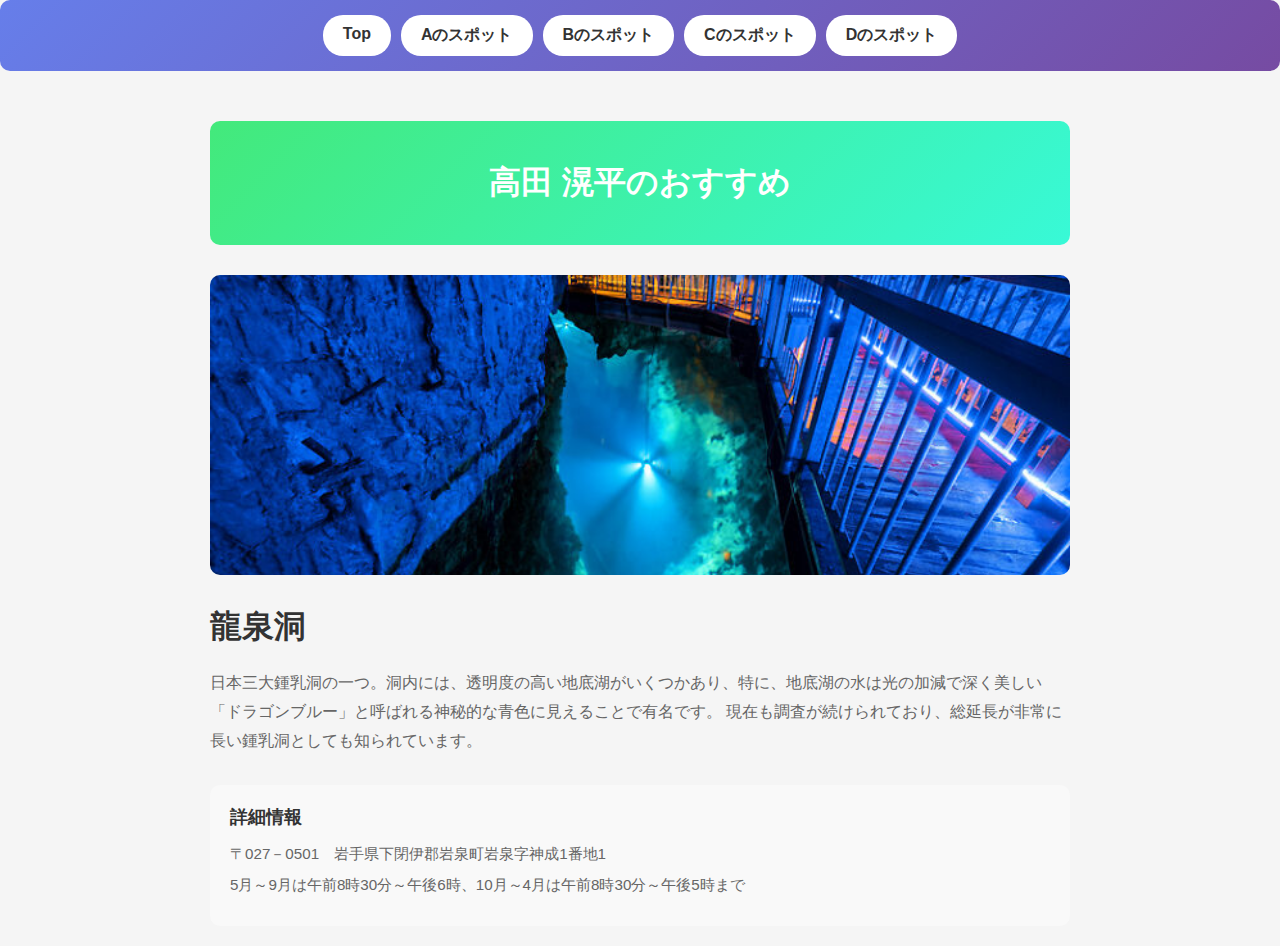
<file: spotA.html>
<!DOCTYPE html>
<html lang="ja">
<head>
    <meta charset="UTF-8">
    <meta name="viewport" content="width=device-width, initial-scale=1.0">
    <title>地域のオススメスポット紹介</title>
    <link rel="stylesheet" href="spot.css">
</head>
<body>
    <div class="nav">
        <a href="index.html">Top</a>
        <a href="spotA.html">Aのスポット</a>
        <a href="spotB.html">Bのスポット</a>
        <a href="spotC.html">Cのスポット</a>
        <a href="spotD.html">Dのスポット</a>
    </div>
    <div class="page person">
        <div class="spot-header">
            <h1>高田 滉平のおすすめ</h1>
        </div>
        <div class="box">
            <div class="spot-image">
                <img src="img/ryusendou.jpg" alt="">
            </div>
            <h2 class="spot-title">龍泉洞</h2>
            <div class="spot-description">
                <p>日本三大鍾乳洞の一つ。洞内には、透明度の高い地底湖がいくつかあり、特に、地底湖の水は光の加減で深く美しい「ドラゴンブルー」と呼ばれる神秘的な青色に見えることで有名です。
現在も調査が続けられており、総延長が非常に長い鍾乳洞としても知られています。</p>
            </div>
        </div>
        <div class="spot-details">
            <h3>詳細情報</h3>
            <p class="detail-item">〒027－0501　岩手県下閉伊郡岩泉町岩泉字神成1番地1</p>
            <p class="detail-item">5月～9月は午前8時30分～午後6時、10月～4月は午前8時30分～午後5時まで</p>
        </div>
    </div>
</body>
</html>
</file>
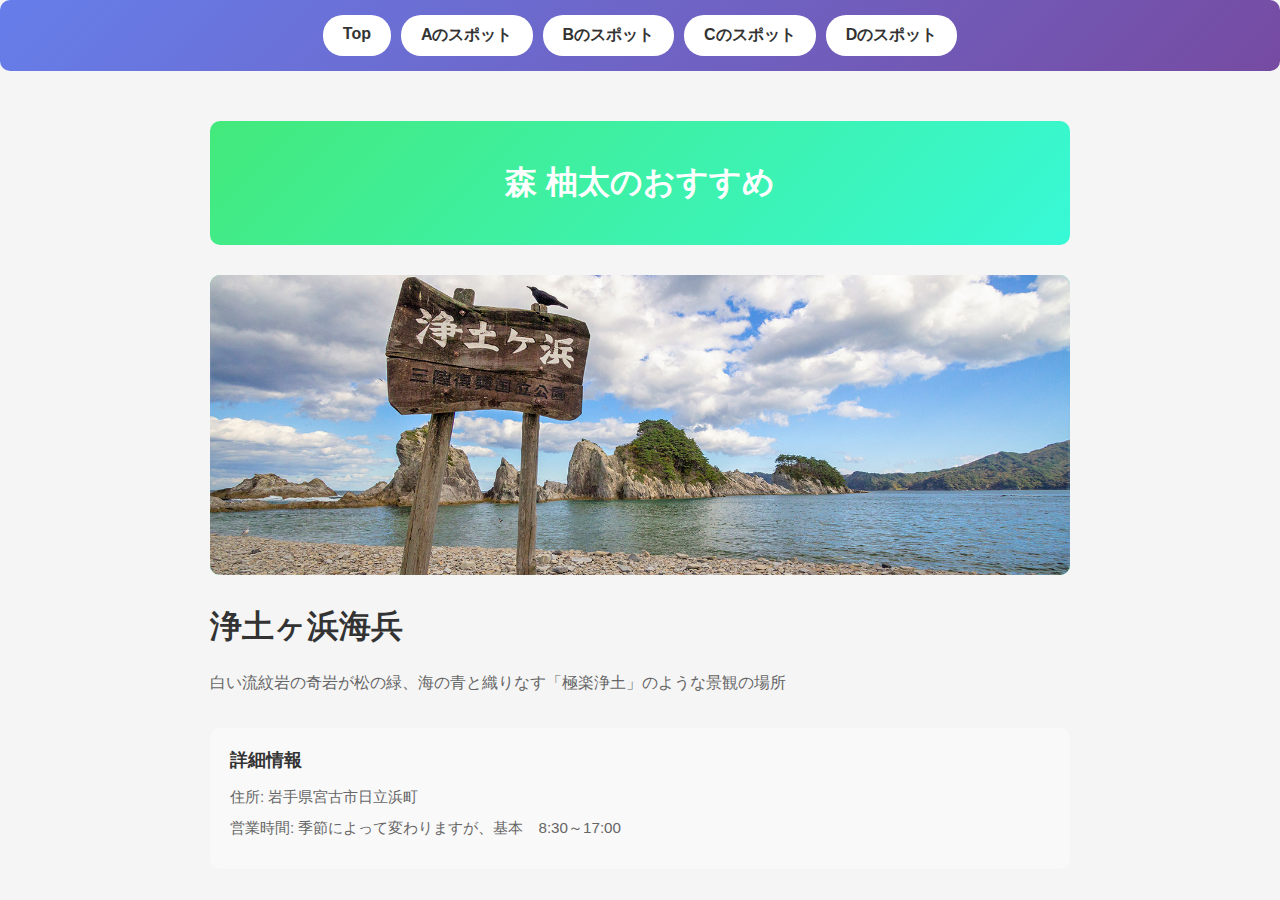
<file: spotB.html>
<!DOCTYPE html>
<html lang="ja">
<head>
    <meta charset="UTF-8">
    <meta name="viewport" content="width=device-width, initial-scale=1.0">
    <title>地域のオススメスポット紹介</title>
    <link rel="stylesheet" href="spot.css">
</head>
<body>
   <div class="nav">
        <a href="index.html">Top</a>
        <a href="spotA.html">Aのスポット</a>
        <a href="spotB.html">Bのスポット</a>
        <a href="spotC.html">Cのスポット</a>
        <a href="spotD.html">Dのスポット</a>
    </div>
    <div class="page person">
        <div class="spot-header">
            <h1>森 柚太のおすすめ</h1>
        </div>
        <div class="box">
            <div class="spot-image">
                <img src="img/p03040007_04.jpg" alt="浄土ヶ浜海浜">
            </div>
            <h2 class="spot-title">浄土ヶ浜海兵</h2>
            <div class="spot-description">
                <p>白い流紋岩の奇岩が松の緑、海の青と織りなす「極楽浄土」のような景観の場所</p>
            </div>
        </div>
        <div class="spot-details">
            <h3>詳細情報</h3>
            <p class="detail-item">住所: 岩手県宮古市日立浜町</p>
            <p class="detail-item">営業時間:
                                      季節によって変わりますが、基本　8:30～17:00</p>
        </div>
    </div>
</body>
</html>
</file>
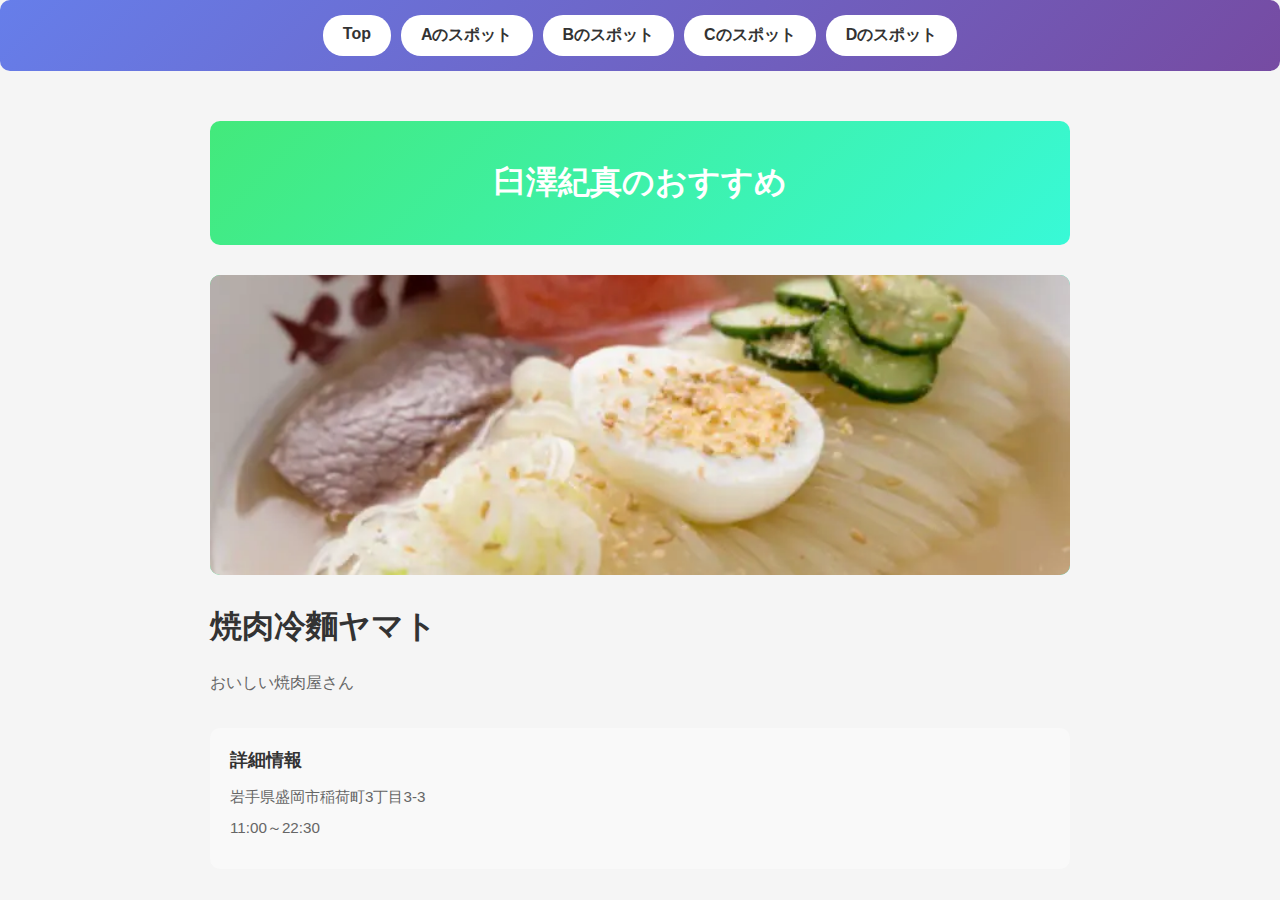
<file: spotC.html>
<!DOCTYPE html>
<html lang="ja">
<head>
    <meta charset="UTF-8">
    <meta name="viewport" content="width=device-width, initial-scale=1.0">
    <title>地域のオススメスポット紹介</title>
    <link rel="stylesheet" href="spot.css">
</head>
<body>
    <div class="nav">
        <a href="index.html">Top</a>
        <a href="spot-a.html">Aのスポット</a>
        <a href="spot-b.html">Bのスポット</a>
        <a href="spot-c.html">Cのスポット</a>
        <a href="spot-d.html">Dのスポット</a>
    </div>
    <div class="page person">
        <div class="spot-header">
            <h1>臼澤紀真のおすすめ</h1>
        </div>
        <div class="box">
            <div class="spot-image">
                <img src="img/yamato.webp" alt="冷麺">
            </div>
            <h2 class="spot-title"> 焼肉冷麵ヤマト</h2>
            <div class="spot-description">
                <p>おいしい焼肉屋さん</p>
            </div>
        </div>
        <div class="spot-details">
            <h3>詳細情報</h3>
            <p class="detail-item">岩手県盛岡市稲荷町3丁目3-3</p>
            <p class="detail-item">11:00～22:30</p>
        </div>
    </div>
</body>
</html>
</file>
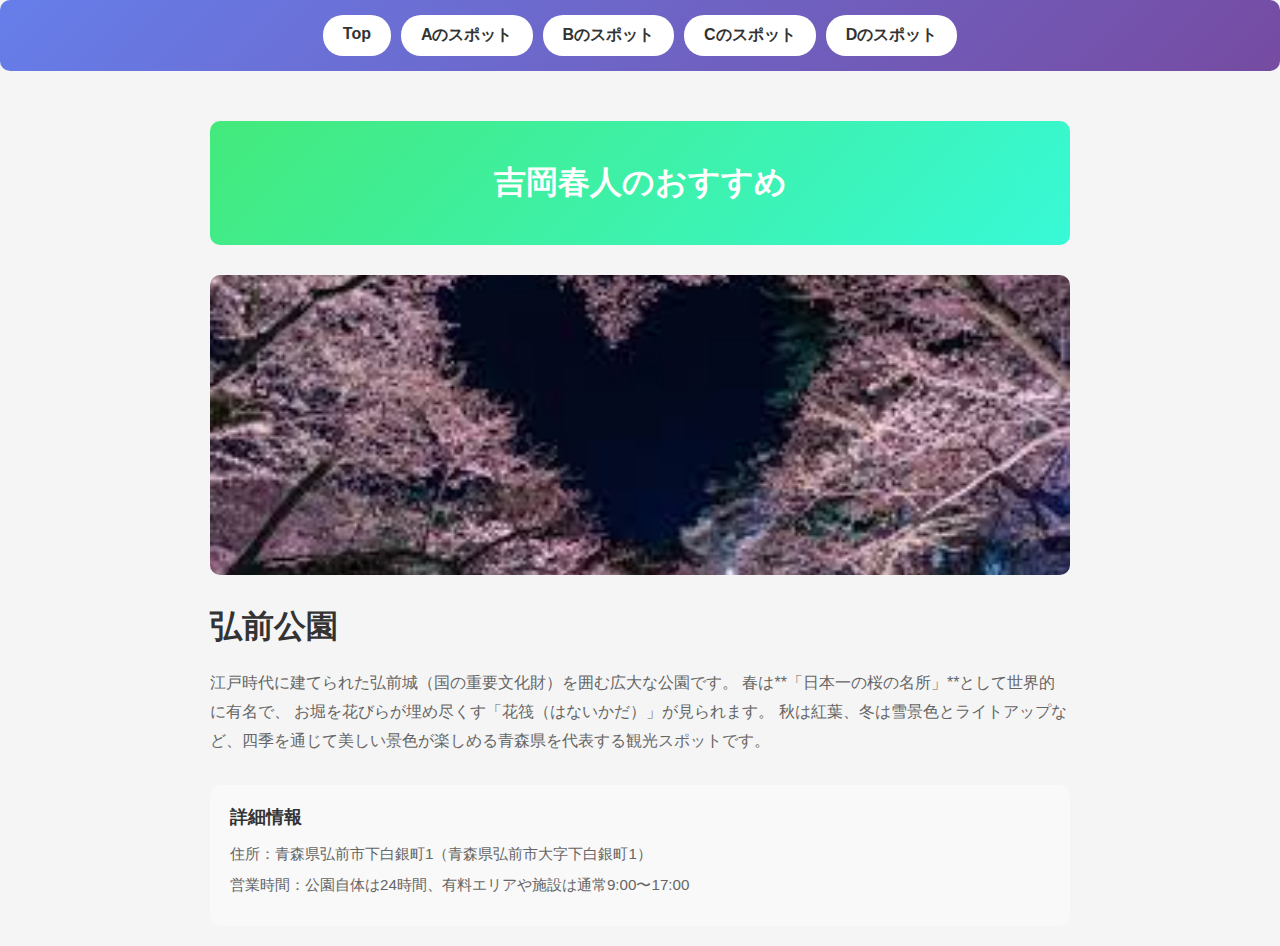
<file: spotD.html>
<!DOCTYPE html>
<html lang="ja">
<head>
    <meta charset="UTF-8">
    <meta name="viewport" content="width=device-width, initial-scale=1.0">
    <title>地域のオススメスポット紹介</title>
    <link rel="stylesheet" href="spot.css">
</head>
<body>
    <div class="nav">
        <a href="index.html">Top</a>
        <a href="spotA.html">Aのスポット</a>
        <a href="spotB.html">Bのスポット</a>
        <a href="spotC.html">Cのスポット</a>
        <a href="spotD.html">Dのスポット</a>
    </div>
    <div class="page person">
        <div class="spot-header">
            <h1>吉岡春人のおすすめ</h1>
        </div>
        <div class="box">
            <div class="spot-image">
                <img src="./img/hirosaki.jpg" alt="">
            </div>
            <h2 class="spot-title">弘前公園</h2>
            <div class="spot-description">
                <p>
                    江戸時代に建てられた弘前城（国の重要文化財）を囲む広大な公園です。 春は**「日本一の桜の名所」**として世界的に有名で、
                    お堀を花びらが埋め尽くす「花筏（はないかだ）」が見られます。
                    秋は紅葉、冬は雪景色とライトアップなど、四季を通じて美しい景色が楽しめる青森県を代表する観光スポットです。
                </p>
            </div>
        </div>
        <div class="spot-details">
            <h3>詳細情報</h3>
            <p class="detail-item">住所：青森県弘前市下白銀町1（青森県弘前市大字下白銀町1）</p>
            <p class="detail-item">営業時間：公園自体は24時間、有料エリアや施設は通常9:00〜17:00</p>
        </div>
    </div>
</body>
</html>
</file>
<file: spot.css>
* {
    margin: 0;
    padding: 0;
    box-sizing: border-box;
}

body {
    font-family: 'Arial', sans-serif;
    background-color: #f5f5f5;
}

/* ナビゲーション */
.nav {
    background: linear-gradient(135deg, #667eea 0%, #764ba2 100%);
    padding: 15px;
    margin-bottom: 30px;
    border-radius: 10px;
    display: flex;
    gap: 10px;
    flex-wrap: wrap;
    justify-content: center;
}

.nav a {
    background: white;
    padding: 10px 20px;
    border-radius: 20px;
    cursor: pointer;
    font-size: 1em;
    font-weight: bold;
    transition: all 0.3s;
    text-decoration: none;
    color: #333;
}

.nav a:hover {
    background: #f0f0f0;
}

.page {
    max-width: 900px;
    margin: 0 auto;
    padding: 20px;
}

.spot-header {
    color: white;
    padding: 40px 20px;
    border-radius: 10px;
    margin-bottom: 30px;
    text-align: center;
}

.spot-header h1 {
    font-size: 2em;
}

.person .spot-header {
    background: linear-gradient(135deg, #43e97b 0%, #38f9d7 100%);
}

.content {
    background: white;
    border-radius: 10px;
    padding: 40px;
    box-shadow: 0 4px 6px rgba(0, 0, 0, 0.1);
}

.spot-image {
    width: 100%;
    height: 300px;
    background: linear-gradient(135deg, #667eea 0%, #764ba2 100%);
    border-radius: 10px;
    margin-bottom: 30px;
    display: flex;
    align-items: center;
    justify-content: center;
    font-size: 100px;
    overflow: hidden;
}

.person .spot-image {
    background: linear-gradient(135deg, #43e97b 0%, #38f9d7 100%);
}

.spot-image img {
    width: 100%;
    height: 100%;
    object-fit: cover;
}

.spot-title {
    font-size: 2em;
    margin-bottom: 20px;
    color: #333;
}

.spot-description {
    font-size: 1em;
    color: #666;
    line-height: 1.8;
    margin-bottom: 30px;
}

.spot-details {
    background: #f9f9f9;
    padding: 20px;
    border-radius: 10px;
}

.spot-details h3 {
    margin-bottom: 15px;
    color: #333;
    font-size: 1.1em;
}

.detail-item {
    margin: 10px 0;
    font-size: 0.95em;
    color: #666;
}
</file>
